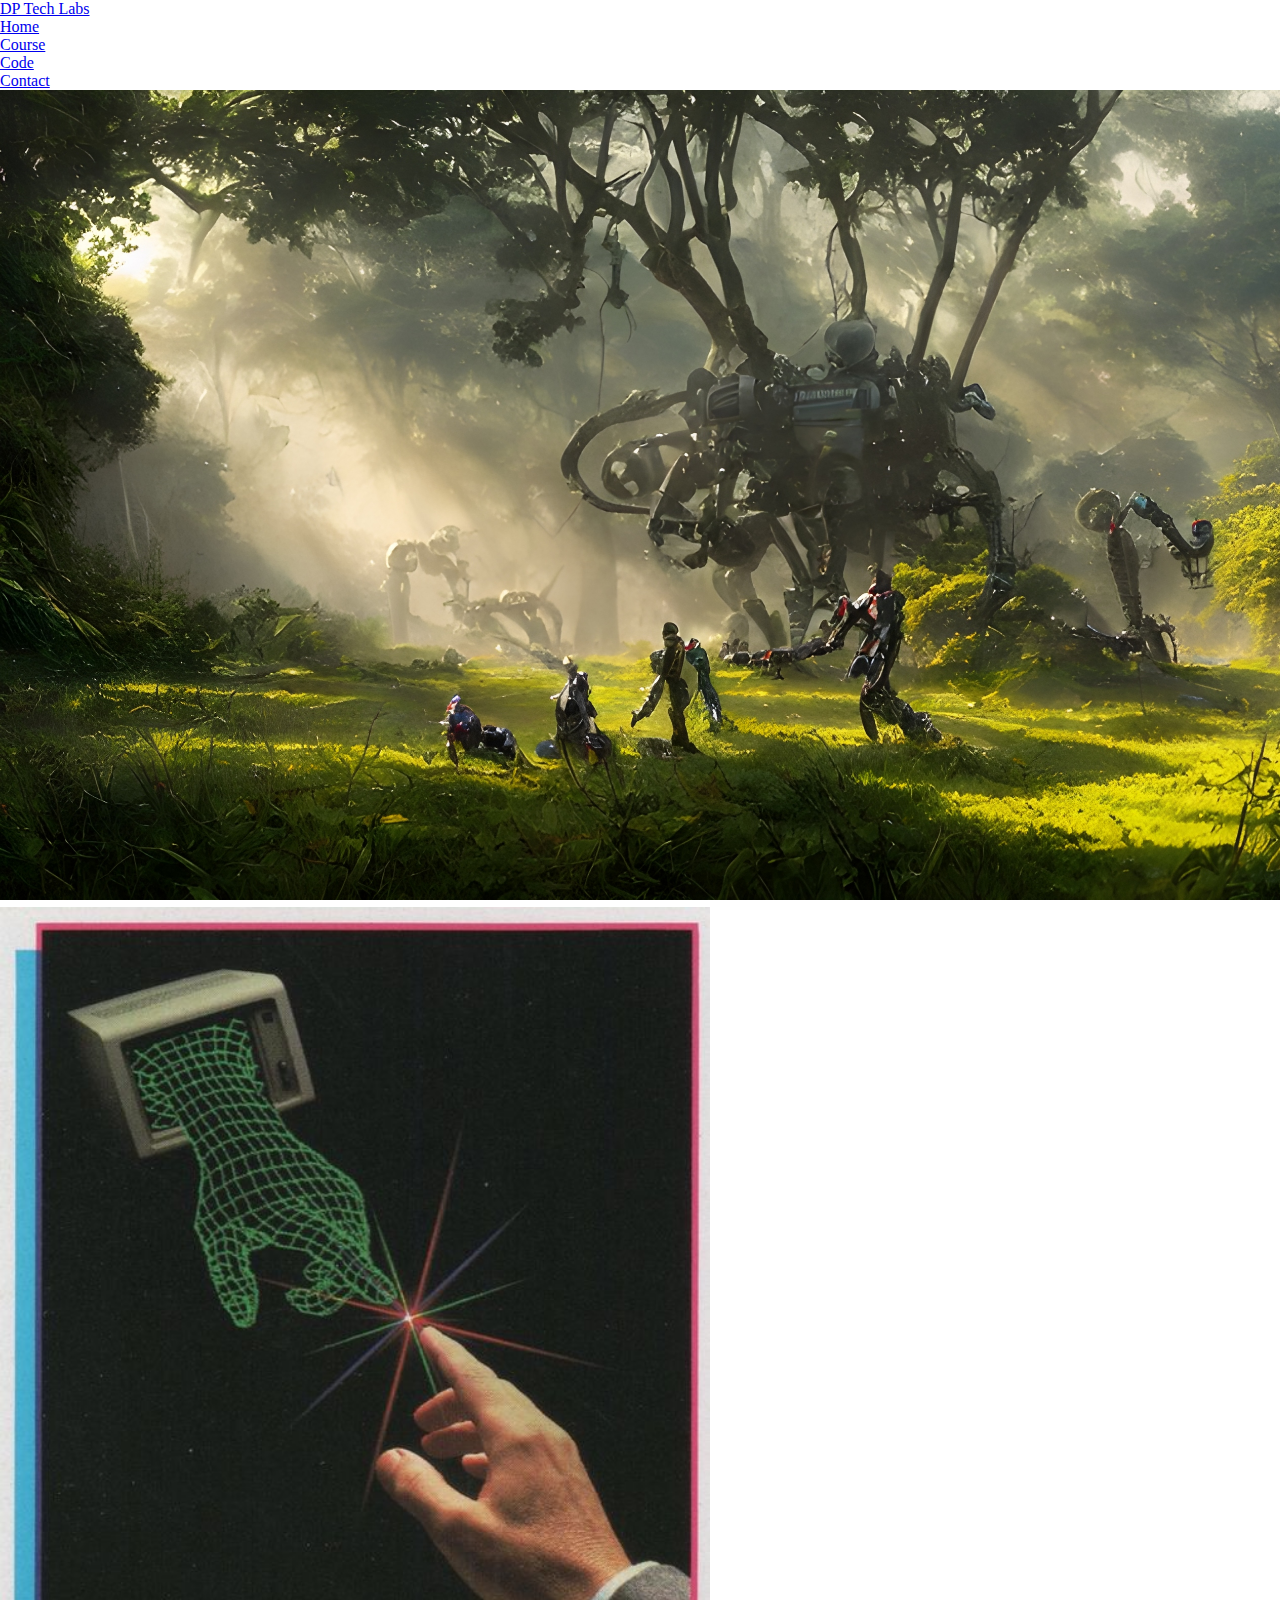
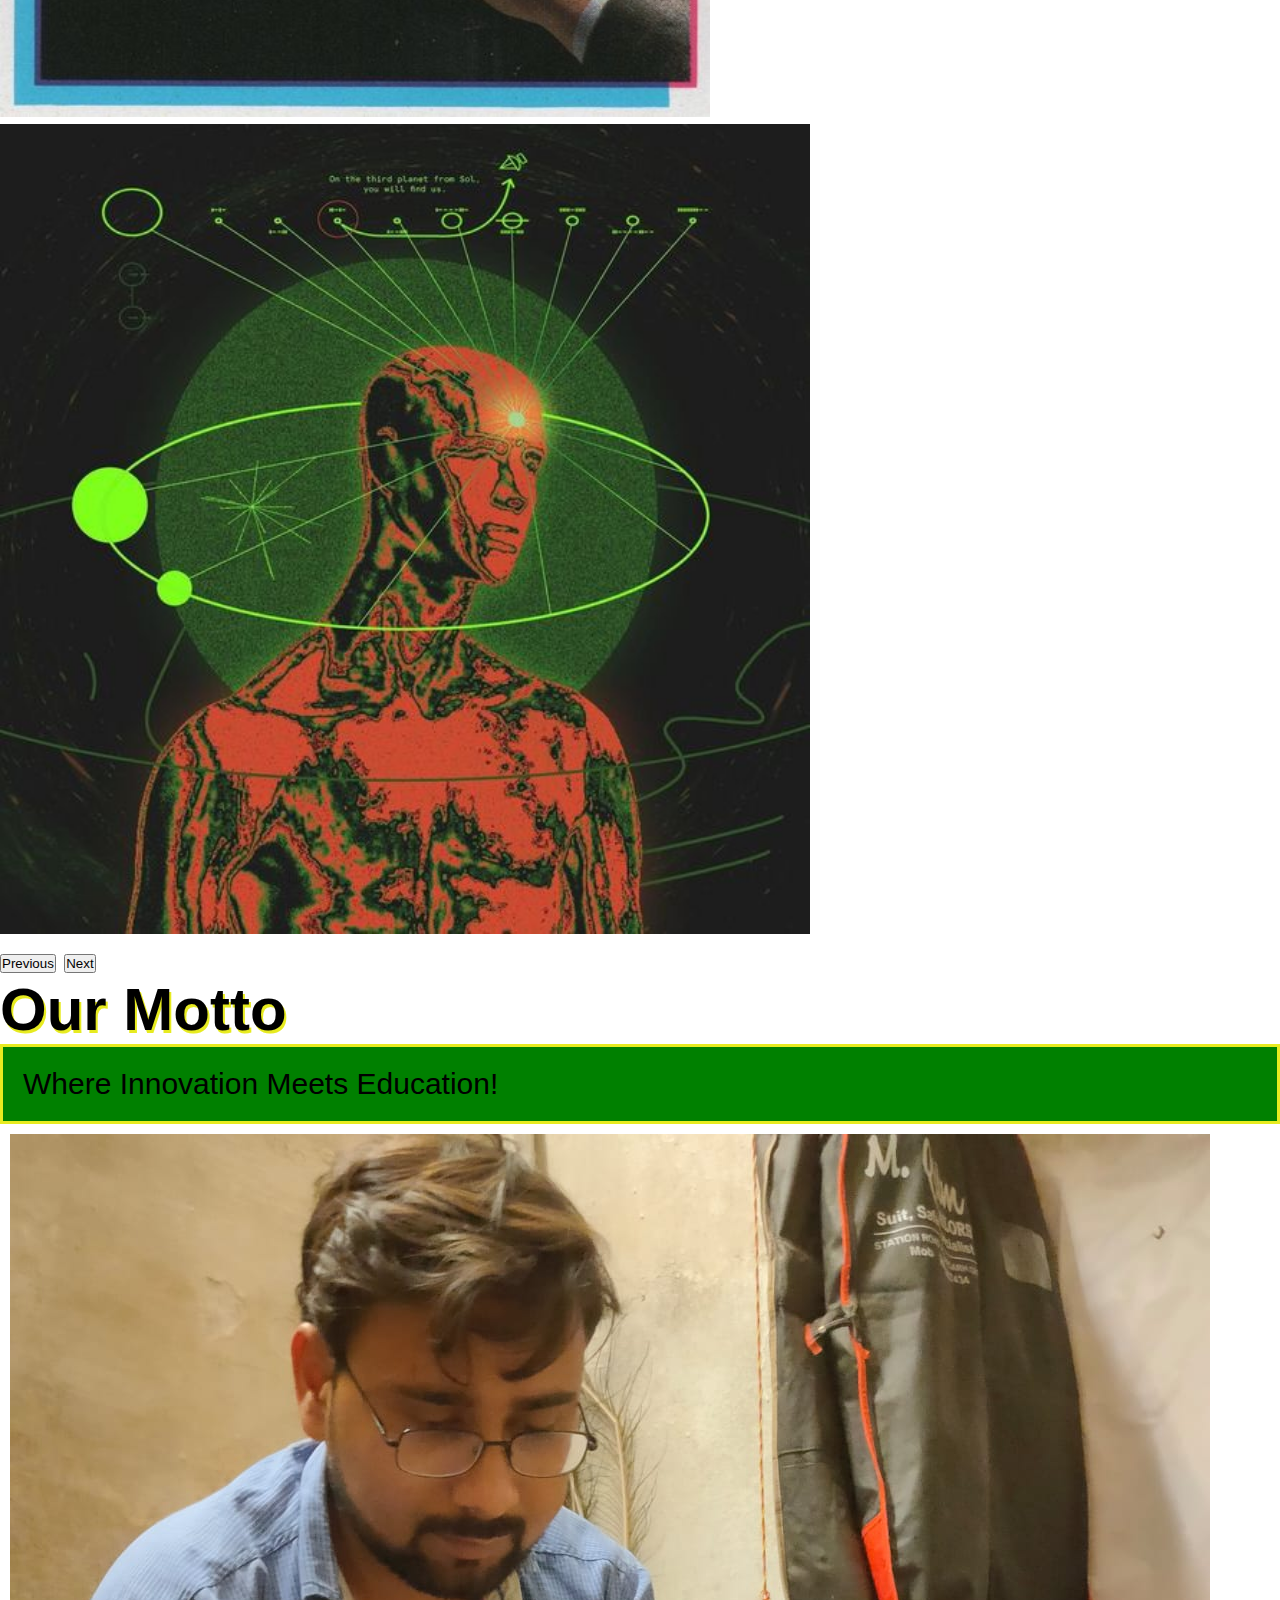
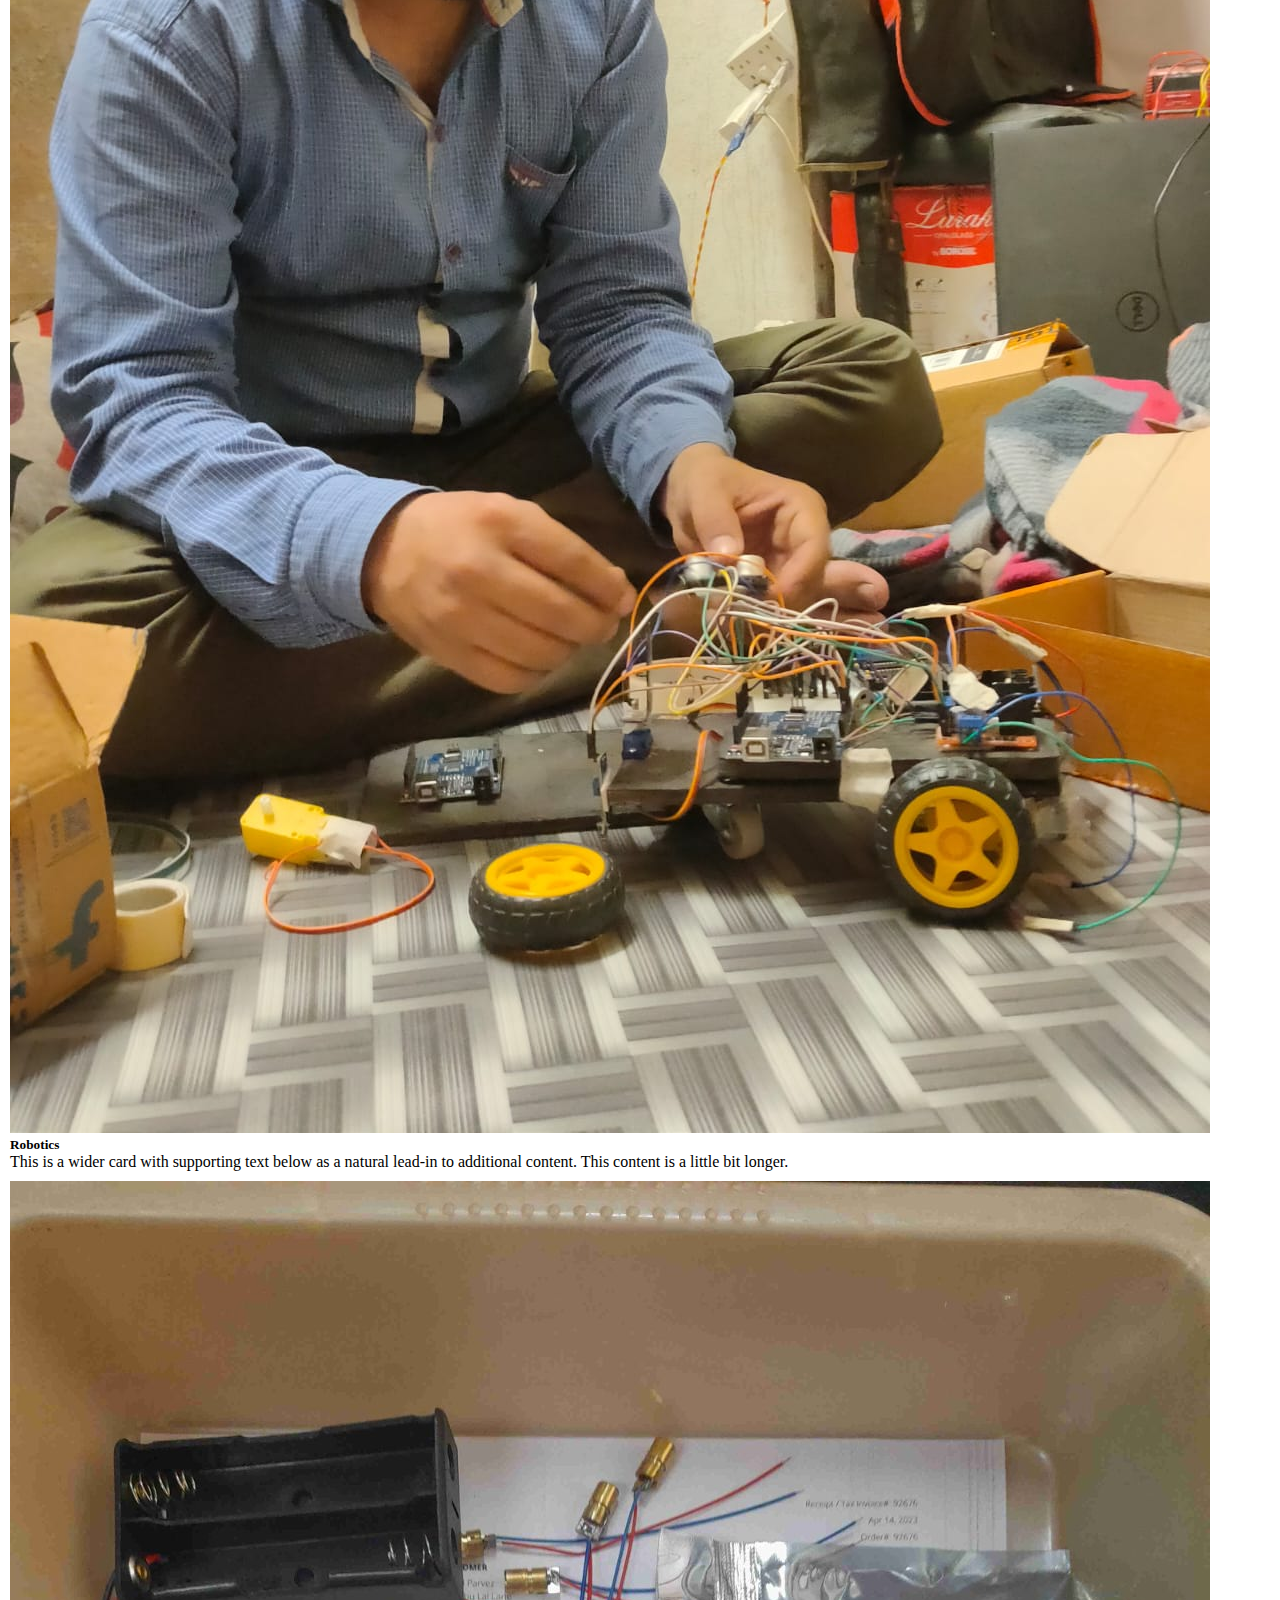
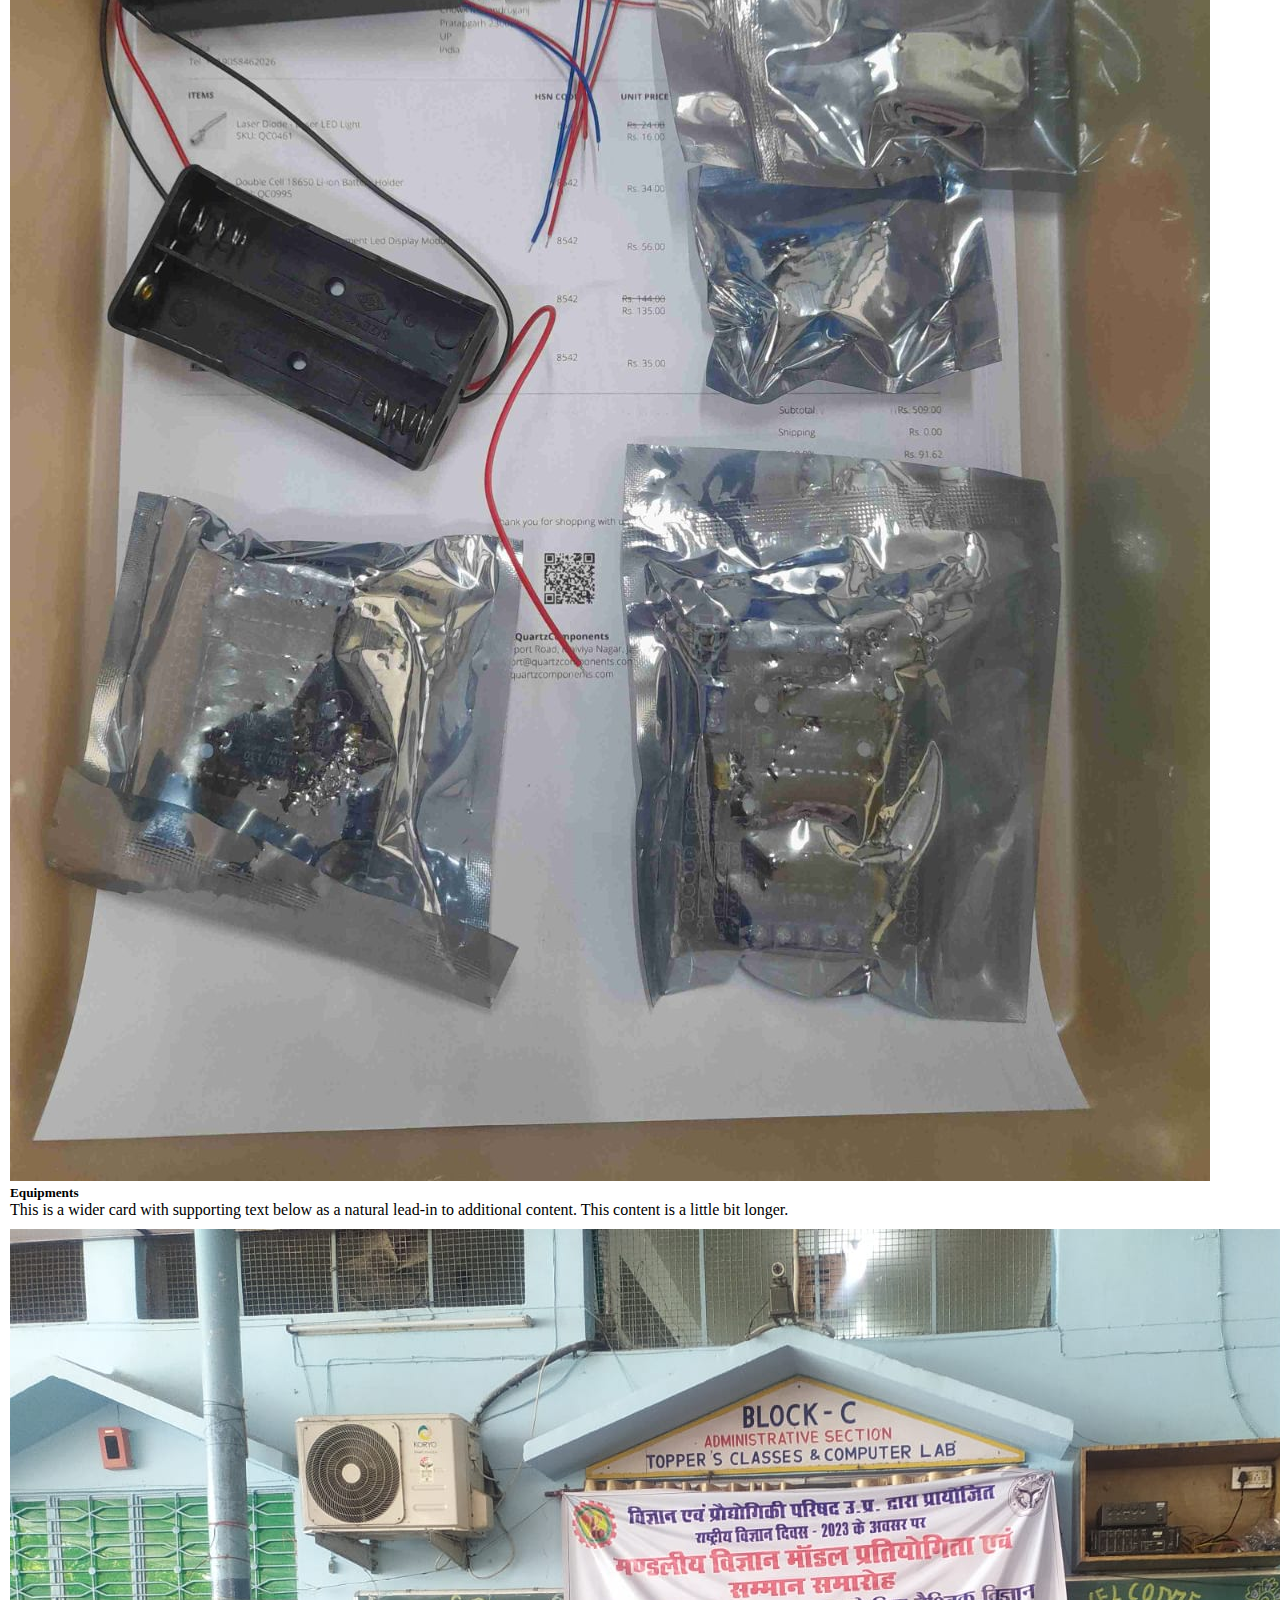
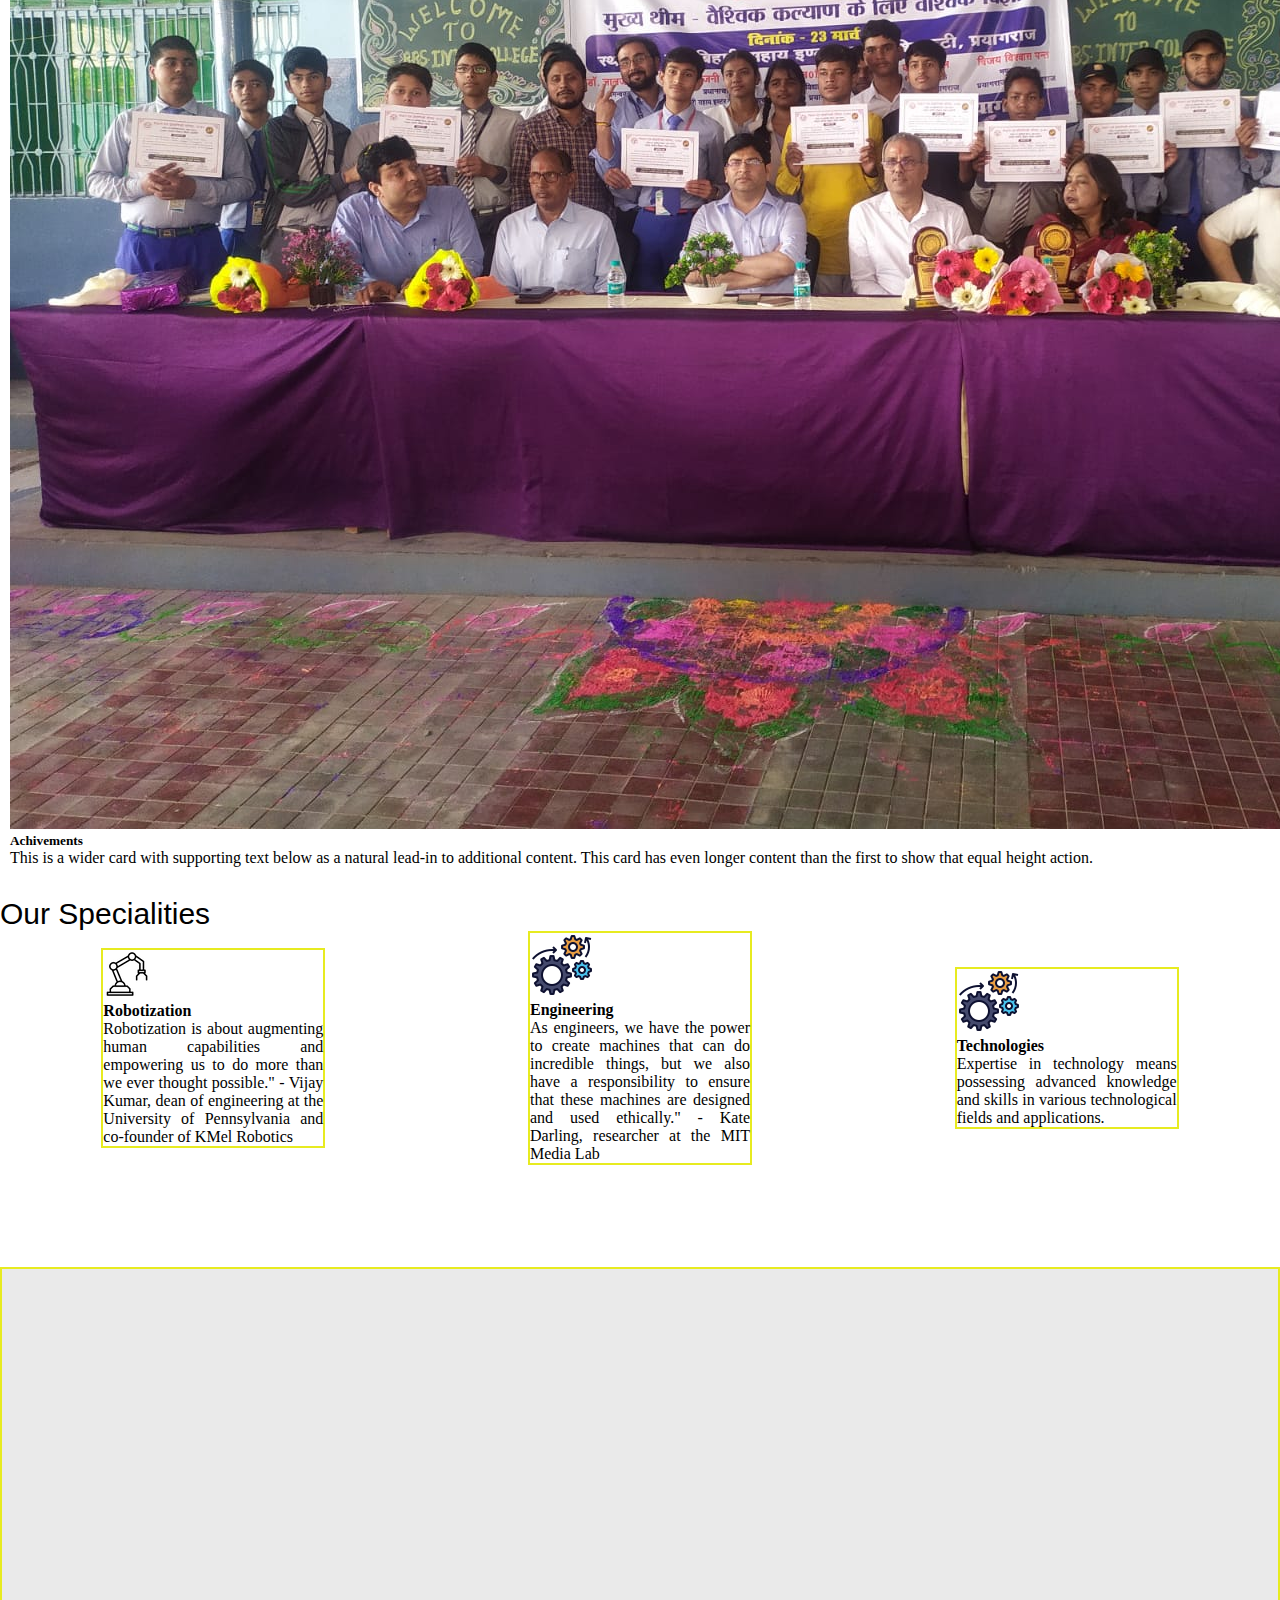
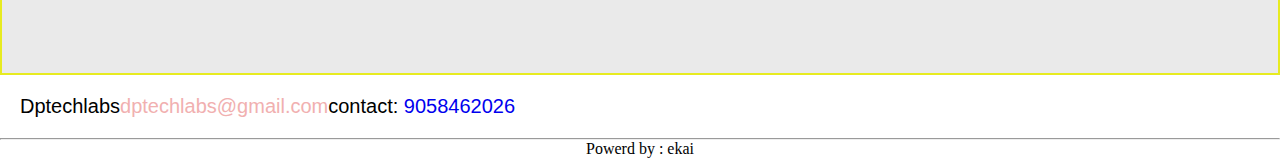
<file: index.html>
<!DOCTYPE html>
<html lang="en">

<head>
  <meta charset="UTF-8">
  <meta http-equiv="X-UA-Compatible" content="IE=edge">
  <meta name="viewport" content="width=device-width, initial-scale=1.0">
  <link href="https://cdn.jsdelivr.net/npm/bootstrap@5.3.0-alpha3/dist/css/bootstrap.min.css" rel="stylesheet"
    integrity="sha384-KK94CHFLLe+nY2dmCWGMq91rCGa5gtU4mk92HdvYe+M/SXH301p5ILy+dN9+nJOZ" crossorigin="anonymous">
  <link rel="stylesheet" href="index.css">
  <title>DP Tech Labs</title>
</head>

<body>
  <header>
    <nav class="navbar bg-body-tertiary">
      <div class="container-fluid">
        <a class="navbar-brand" href="index.html">

          DP Tech Labs
        </a>
        <ul class="nav justify-content-end ">
          <li class="nav-item ">
            <a class="nav-link active text-black" aria-current="page" href="index.html">Home</a>
          </li>
          <li class="nav-item">
            <a class="nav-link text-black" href="/index.html">Course</a>
          </li>
          <li class="nav-item">
            <a class="nav-link text-black" href="/index.html">Code</a>
          </li>
          <li class="nav-item">
            <a class="nav-link text-black" href="/index.html">Contact</a>
          </li>
        </ul>
      </div>

    </nav>
  </header>

  <main>
    <div class="container text-center">
      <div class="row block_one1">
        <div class="col col-xs-2">
          <div id="carouselExampleAutoplaying" class="carousel slide" data-bs-ride="carousel">
            <div class="carousel-inner">
              <div class="carousel-item rounded active">
                <img src="image/imageone.jpeg" class="d-block w-100 " alt="...">
              </div>
              <div class="carousel-item rounded">
                <img src="image/imagetwo.jpg" class="d-block w-100" alt="...">
              </div>
              <div class="carousel-item rounded">
                <img src="image/imagethree.jpg" class="d-block w-100" alt="...">
              </div>
            </div>
            <button class="carousel-control-prev" type="button" data-bs-target="#carouselExampleAutoplaying"
              data-bs-slide="prev">
              <span class="carousel-control-prev-icon" aria-hidden="true"></span>
              <span class="visually-hidden">Previous</span>
            </button>
            <button class="carousel-control-next" type="button" data-bs-target="#carouselExampleAutoplaying"
              data-bs-slide="next">
              <span class="carousel-control-next-icon" aria-hidden="true"></span>
              <span class="visually-hidden">Next</span>
            </button>
          </div>
        </div>
        <div class=" col ">
          <h1 class="our_moto">Our Motto</h1>
          <p class="moto_side">Where Innovation Meets Education!</p>
        </div>
      </div>
    </div>




    
    <div class="container">
      <!--<div class="video text-center mt-2">
        <div class="embed-responsive embed-responsive-21by9">
          <iframe class="embed-responsive-item" src="https://www.youtube.com/watch?v=hbP3vLetsnM"></iframe>
        </div>
      </div>-->
      <div class=" container row row-cols-1 row-cols-md-3 mt-5  ">
        <div class="col">
          <div class="card ">
            <img src="image/WhatsApp Image 2023-04-27 at 08.04.09.jpeg" class="card-img-top" alt="...">
            <div class="card-body">
              <h5 class="card-title">Robotics</h5>
              <p class="card-text">This is a wider card with supporting text below as a natural lead-in to additional
                content. This content is a little bit longer.</p>
            </div>

          </div>
        </div>
        <div class="col  ">
          <div class="card ">
            <img src="image/WhatsApp Image 2023-04-27 at 08.04.10.jpeg" class="card-img-top" alt="...">
            <div class="card-body">
              <h5 class="card-title">Equipments</h5>
              <p class="card-text">This is a wider card with supporting text below as a natural lead-in to additional
                content. This content is a little bit longer.</p>
            </div>

          </div>
        </div>
        <div class="col">
          <div class="card">
            <img src="image/WhatsApp Image 2023-04-27 at 08.04.11 (2).jpeg" class="card-img-top" alt="...">
            <div class="card-body">
              <h5 class="card-title">Achivements</h5>
              <p class="card-text">This is a wider card with supporting text below as a natural lead-in to additional
                content. This card has even longer content than the first to show that equal height action.</p>
            </div>

          </div>
        </div>
      </div>
    </div>




    <div class="container-fluid our-specialities bg-light h-25  ">
      <p class=" text-center font-weight-bold">Our Specialities</p>
      <div class="hstack gap-3">

        <div class="p-2 article">

          <p>
            <img src="image/robotic-arm.png" alt="" srcset="">
          </p>
          <div>
            <h4 class="u-text u-text-palette-2-base u-text-1">Robotization</h4>
          </div>
          <div>
            <p class="u-text u-text-2 ">Robotization is about augmenting human capabilities and empowering us to do more
              than we ever thought possible." - Vijay Kumar, dean of engineering at the University of Pennsylvania and
              co-founder of KMel Robotics</p>
          </div>
        </div>

        <div class="p-2 article">
          <p><img
              src="[data-uri]">
          </p>

          <div>
            <h4 class="u-text u-text-palette-2-base u-text-1">Engineering</h4>
          </div>
          <div>
            <p class="u-text u-text-2 ">As engineers, we have the power to create machines that can do incredible
              things, but we also have a responsibility to ensure that these machines are designed and used ethically."
              - Kate Darling, researcher at the MIT Media Lab</p>
          </div>
        </div>
        <div class="p-2 article">
          <p><img
              src="[data-uri]">
          </p>

          <div>
            <h4 class="u-text u-text-palette-2-base u-text-1">Technologies</h4>
          </div>
          <div>
            <p class="u-text u-text-2 ">Expertise in technology means possessing advanced knowledge and skills in various technological fields and applications.</p>
          </div>
        </div>
      </div>
    </div>
  </main>
  <footer>

  </footer>

  <div class="map">
    <iframe
      src="https://www.google.com/maps/embed?pb=!1m18!1m12!1m3!1d14354.459459903606!2d81.96926299948282!3d25.91502843178951!2m3!1f0!2f0!3f0!3m2!1i1024!2i768!4f13.1!3m3!1m2!1s0x399adf22a9ce3c5b%3A0x9128bc4b8fb205be!2sMANORATHAM%20HOSPITAL!5e0!3m2!1sen!2sin!4v1682651402414!5m2!1sen!2sin"
      width="100%" height="400" style="border:0;" allowfullscreen="" loading="lazy"
      referrerpolicy="no-referrer-when-downgrade"></iframe>
  </div>




  <div class="footer_main container-fluid text-center">
    <div class="cname"><a href="#">Dptechlabs</a> </div>
    <div class="footer">
      <a href="mailto:dptechlabs@gmail.com">dptechlabs@gmail.com</a>

    </div>
    <div class="call">
      <p>contact: <a href="tel: +919058462026">9058462026</a></p>
    </div>
    </div>
  </div>
<hr>
  <div class="powerdby">
    <p>Powerd by : ekai</p>
  </div>




</body>
<script src="https://cdn.jsdelivr.net/npm/bootstrap@5.3.0-alpha3/dist/js/bootstrap.bundle.min.js"
  integrity="sha384-ENjdO4Dr2bkBIFxQpeoTz1HIcje39Wm4jDKdf19U8gI4ddQ3GYNS7NTKfAdVQSZe" crossorigin="anonymous">


  </script>
<script src="index.js"></script>

</html>
</file>
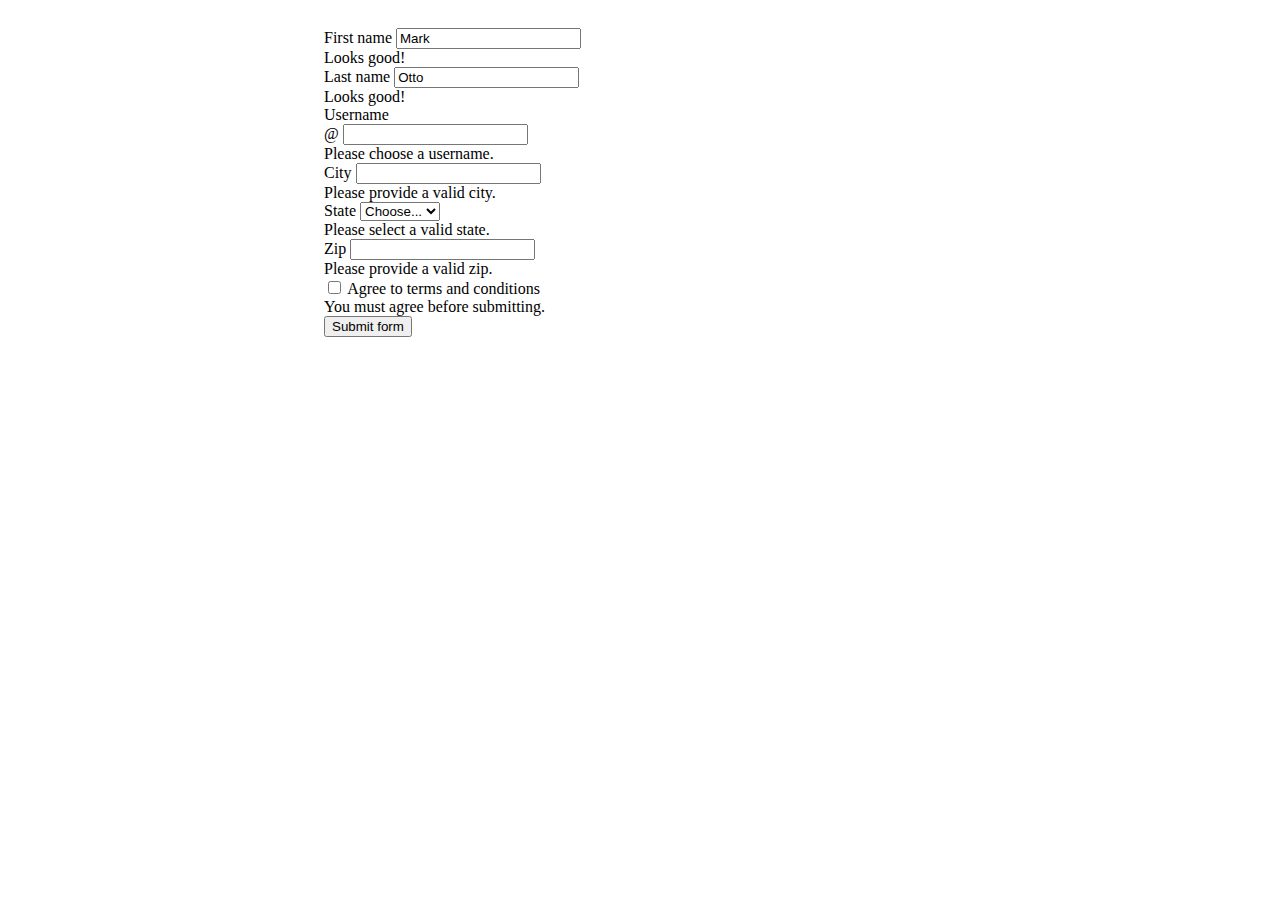
<file: contact.html>
<!DOCTYPE html>
<html lang="en">
<head>
    <meta charset="UTF-8">
    <meta http-equiv="X-UA-Compatible" content="IE=edge">
    <meta name="viewport" content="width=device-width, initial-scale=1.0">
    <link href="https://cdn.jsdelivr.net/npm/bootstrap@5.3.0-alpha3/dist/css/bootstrap.min.css" rel="stylesheet" integrity="sha384-KK94CHFLLe+nY2dmCWGMq91rCGa5gtU4mk92HdvYe+M/SXH301p5ILy+dN9+nJOZ" crossorigin="anonymous">
<script src="https://cdn.jsdelivr.net/npm/bootstrap@5.3.0-alpha3/dist/js/bootstrap.bundle.min.js" integrity="sha384-ENjdO4Dr2bkBIFxQpeoTz1HIcje39Wm4jDKdf19U8gI4ddQ3GYNS7NTKfAdVQSZe" crossorigin="anonymous"></script>
<title>Document</title>
<style>
    .row{
        width: 50%;
    margin: 0 auto ;
    padding-top: 20px;
  
}
@media (min-width: 768px) { 
    .col{
        width: 100%;
    }
}
</style>

</head>
<body>
 

    <form class="row g-3 needs-validation" novalidate>
        <div class="col-md-4">
          <label for="validationCustom01" class="form-label">First name</label>
          <input type="text" class="form-control" id="validationCustom01" value="Mark" required>
          <div class="valid-feedback">
            Looks good!
          </div>
        </div>
        <div class="col-md-4">
          <label for="validationCustom02" class="form-label">Last name</label>
          <input type="text" class="form-control" id="validationCustom02" value="Otto" required>
          <div class="valid-feedback">
            Looks good!
          </div>
        </div>
        <div class="col-md-4">
          <label for="validationCustomUsername" class="form-label">Username</label>
          <div class="input-group has-validation">
            <span class="input-group-text" id="inputGroupPrepend">@</span>
            <input type="text" class="form-control" id="validationCustomUsername" aria-describedby="inputGroupPrepend" required>
            <div class="invalid-feedback">
              Please choose a username.
            </div>
          </div>
        </div>
        <div class="col-md-6">
          <label for="validationCustom03" class="form-label">City</label>
          <input type="text" class="form-control" id="validationCustom03" required>
          <div class="invalid-feedback">
            Please provide a valid city.
          </div>
        </div>
        <div class="col-md-3">
          <label for="validationCustom04" class="form-label">State</label>
          <select class="form-select" id="validationCustom04" required>
            <option selected disabled value="">Choose...</option>
            <option>...</option>
          </select>
          <div class="invalid-feedback">
            Please select a valid state.
          </div>
        </div>
        <div class="col-md-3">
          <label for="validationCustom05" class="form-label">Zip</label>
          <input type="text" class="form-control" id="validationCustom05" required>
          <div class="invalid-feedback">
            Please provide a valid zip.
          </div>
        </div>
        <div class="col-12">
          <div class="form-check">
            <input class="form-check-input" type="checkbox" value="" id="invalidCheck" required>
            <label class="form-check-label" for="invalidCheck">
              Agree to terms and conditions
            </label>
            <div class="invalid-feedback">
              You must agree before submitting.
            </div>
          </div>
        </div>
        <div class="col-12">
          <button class="btn btn-primary" type="submit">Submit form</button>
        </div>
      </form>










      <script>// Example starter JavaScript for disabling form submissions if there are invalid fields
        (() => {
          'use strict'
        
          // Fetch all the forms we want to apply custom Bootstrap validation styles to
          const forms = document.querySelectorAll('.needs-validation')
        
          // Loop over them and prevent submission
          Array.from(forms).forEach(form => {
            form.addEventListener('submit', event => {
              if (!form.checkValidity()) {
                event.preventDefault()
                event.stopPropagation()
              }
        
              form.classList.add('was-validated')
            }, false)
          })
        })()
        </script>
</body>
</html>
</file>
<file: index.css>
*{
  padding: 0%;
  margin: 0%;
}

header {
  position: initial;
}

.carousel-inner img {
  height: 100vh;
}

.card:after {
  margin: 5px;
  margin-top: 20px;
}

.row {

  justify-content: center;
  align-items: center;
}

.carousel-inner img {
  height: 90vh;
}

.data-1 {
  display: flex;
  justify-content: space-around;

}

.our_moto {
  text-shadow: 2px 2.5px rgb(231, 235, 32);
}

.moto_side {
  border: solid rgb(231, 235, 32);
}

.data1 {
  background-color: rgb(214, 255, 196);
  align-items: center;

}

.card {
  margin: 10px;
  border-color: rgb(231, 235, 32);
}

.Robotization::after {
  background-color: brown;
  width: 50px;
  height: 80px;
}

.hstack {
  display: flex;
  flex-direction: row;
  align-items: center;
  justify-content: space-around;
}

.embed-responsive {}

.text-bg-dark {
  width: 200px;
  height: 250px;

}

.row_card {
  margin: 0;
  padding: 20px;


}

.u-text-2 {
  width: 220px;
  text-align: justify;
}

.h-100 {
  margin: 0;
  padding: 10px;

}

.our-specialities {
  margin-top: 30px;
  height: 340px;
}

.article {

  border: 2px solid rgb(231, 235, 32);
  width: max-content;
  text-overflow: initial;
}

.text-center {
  font-family: 'Lucida Sans', 'Lucida Sans Regular', 'Lucida Grande', 'Lucida Sans Unicode', Geneva, Verdana, sans-serif;
  font-size: 30px;
}

.map {
  height: 100%;
  margin-top: 30px;
  border: 2px solid rgb(231, 235, 32);
  background-color: rgb(234, 234, 234);

}



.footer_main {
  display: inline-flex;
  font-size: 20px;
  font-family: 'Lucida Sans', 'Lucida Sans Regular', 'Lucida Grande', 'Lucida Sans Unicode', Geneva, Verdana, sans-serif;
  padding: 20px;
  justify-content: space-around;
}

.cname a {
  color: black;
  position: relative;
  text-decoration: none;

}

.call img {
  width: 25px;
  height: 25px;
}

.footer a {
  color: rgb(241, 176, 176);
  text-decoration: none;
}

.call a {
  text-decoration: none;
}

.powerdby{
  text-align: center;
}











/*Extra small devices (portrait phones, less than 576px)*/
@media (max-width: 575.98px) {
  .block_one1 {
    margin: 0;
    display: inline;
    height: 100vh;
  }

  .our_moto {
    padding: 30px;
    font-weight: 600;
    text-shadow: 2px 2.5px rgb(163, 243, 134);
  }

  .col-xs-2 {
    height: 30%;

  }

  .article {
    width: 100%;
    margin: auto;
  }
.u-text-2 {
    width: 100%;
    text-align: justify;
  }
  .card {
    border-color: rgb(173, 247, 124);

  }

  .hstack {
    display: block;
    padding: 20px;
    margin-left: auto;
    margin-right: auto;
  }

  .footer_main {
    display: inline;
    padding: 20px;
  }
}

/*Small devices (landscape phones, 576px and up)*/
@media (min-width: 576px) and (max-width: 767.98px) {}

/*Medium devices (tablets, 768px and up)*/
@media (min-width: 768px) and (max-width: 991.98px) {}

/*Large devices (desktops, 992px and up)*/
@media (min-width: 992px) and (max-width: 1199.98px) {}

/*Extra large devices (large desktops, 1200px and up)*/
@media (min-width: 1200px) {}
</file>
